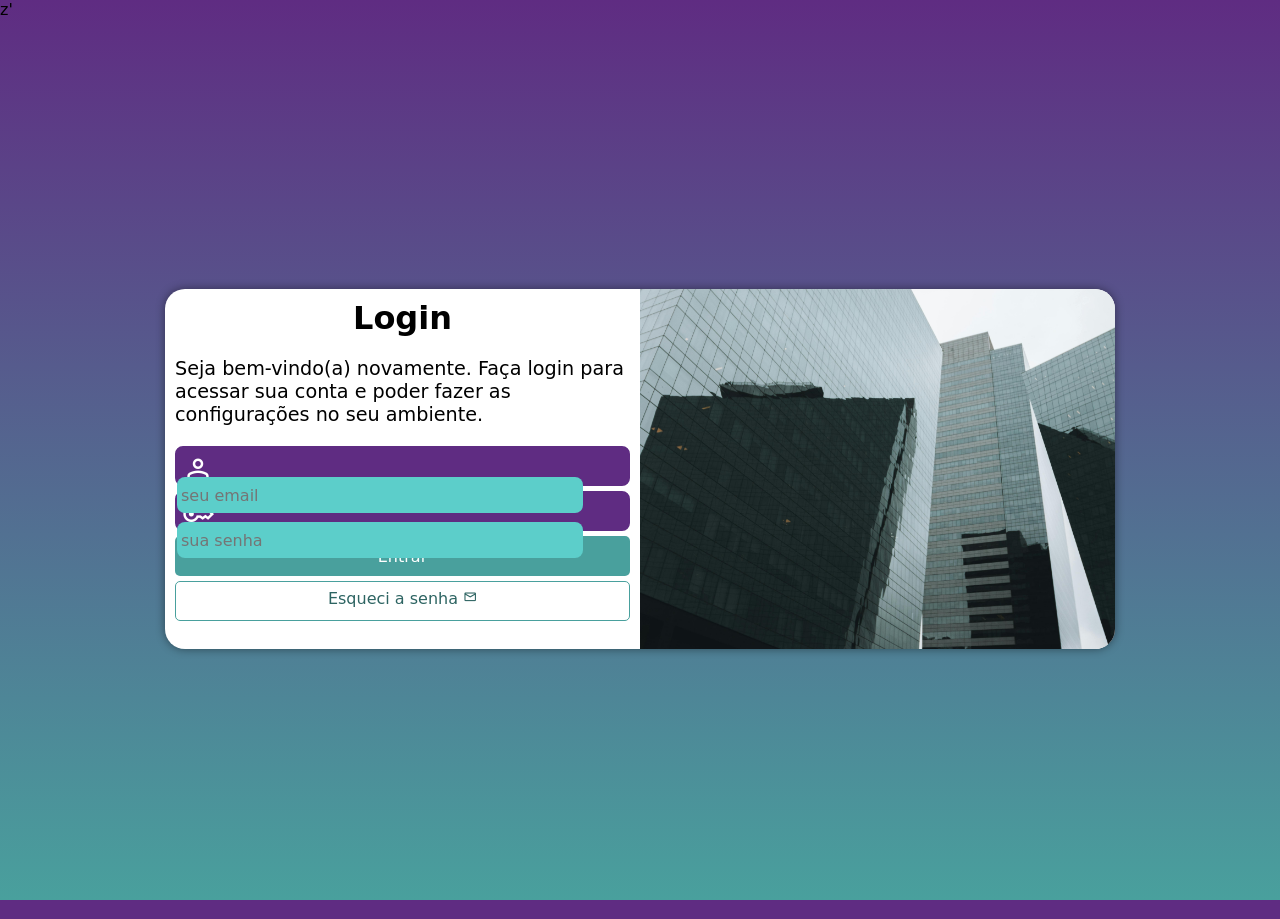
<file: index.html>
<!DOCTYPE html>
<html lang="pt-br">
<head>
    <meta charset="UTF-8">
    <meta name="viewport" content="width=device-width, initial-scale=1.0">
    <title>Login</title>
    <link href="https://fonts.googleapis.com/css2?family=Material+Symbols+Outlined" rel="stylesheet" />z'
    <link rel="stylesheet" href="estilos/style.css">
    <link rel="stylesheet" href="estilos/media-query.css">
</head>
<body>
    <main>
        <section id="login">
            <div id="imagem">
                <!-- Aqui vai a imagem nas CSS-->
            </div>
            <div id="formulario">
                <h1>Login</h1>
                <p>Seja bem-vindo(a) novamente. Faça login para acessar sua conta e poder fazer as configurações no seu ambiente.</p>
                <form action="login.php" method="post" autocomplete="on">
                    <div class="campo">
                        <span class="material-symbols-outlined"> person </span>
                        <input type="email" name="login" id="ilogin" placeholder="seu email" autocomplete="email" required maxlength="30">
                        <label for="ilogin">Login</label>
                    </div>
                    <div class="campo">
                        <span class="material-symbols-outlined">key</span>
                        <input type="password" name="senha" id="isenha" placeholder="sua senha" autocomplete="current-password" required minlength="8" maxlength="20">
                        <label for="isenha">Senha</label>
                    </div>
                    <input type="submit" value="Entrar">
                    <a href="esqueci.html" class="botao">
                        Esqueci a senha <span class="material-symbols-outlined"> mail </span>
                    </a>
                </form>
            </div>
        </section>
    </main>
</body>
</html>
</file>
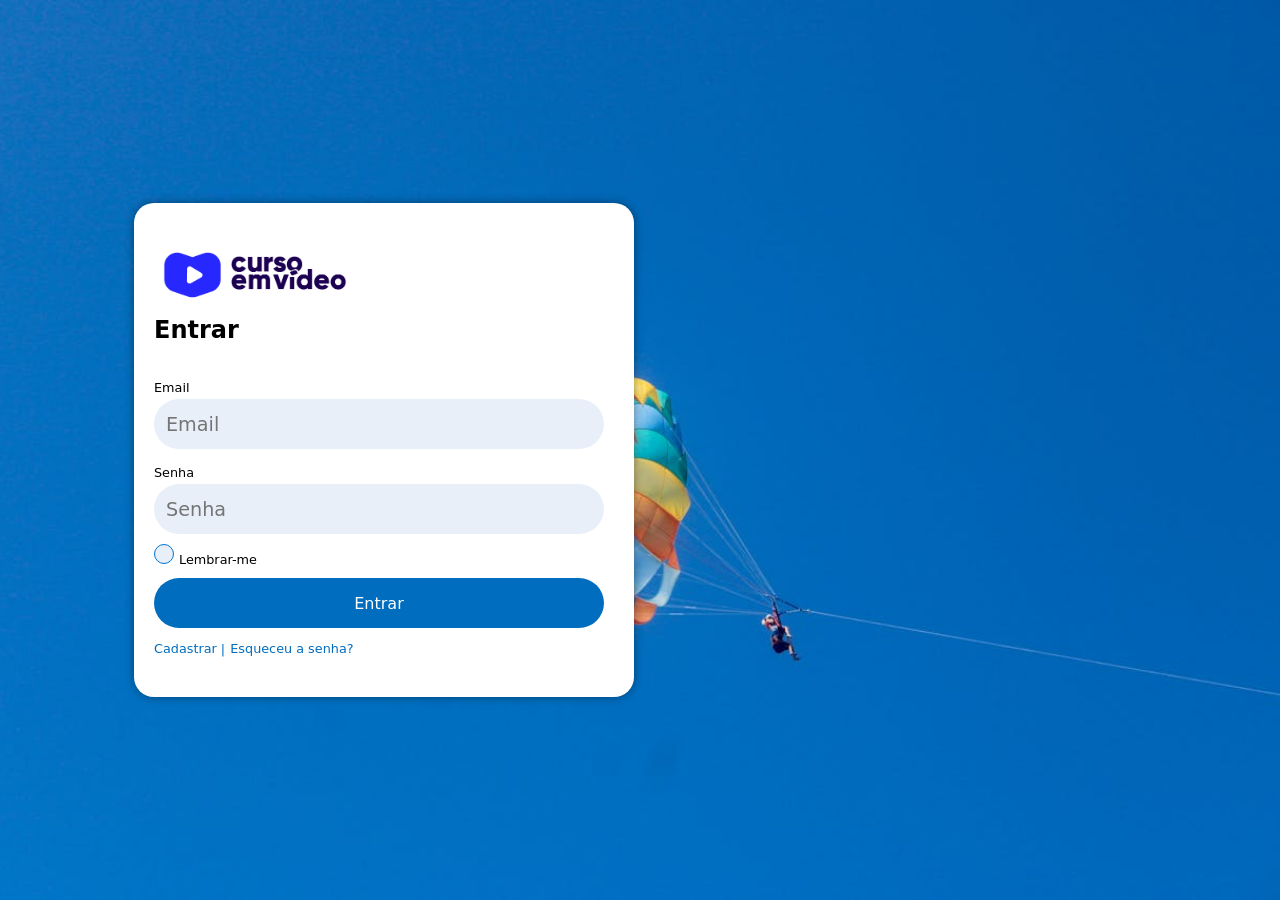
<file: login.html>
<!DOCTYPE html>
<html lang="pt-br">
<head>
    <meta charset="UTF-8">
    <meta name="viewport" content="width=device-width, initial-scale=1.0">
    <title>Login Curso em video</title>
    <link rel="stylesheet" href="estilos/tela.css">
    <link rel="stylesheet" href="estilos/media-query2.css">
</head>
<body>
    <main>
        <section>
            <img src="imagens/Captura de tela 2026-02-08 214655.png" alt="">
            <h1>Entrar</h1>
            <form action="cadastro.php" method="post" autocomplete="off">
                <div class="formulario">
                    <p>Email</p>
                    <input type="email" name="email" id="iemail" placeholder="Email" required>
                    <p>Senha</p>
                    <input type="password" name="senha" id="isenha" placeholder="Senha" required minlength="8">
                </div>
                <input type="checkbox" name="lembrar" id="ilembra"><label for="ilembra">Lembrar-me</label>
                <input type="submit" value="Entrar">
                <div id="links">
                    <a href="#">Cadastrar |</a>
                    <a href="#">Esqueceu a senha?</a>
                </div>
            </form>
            <div>

            </div>
        </section>
    </main>
</body>
</html>
</file>
<file: estilos/style.css>
@charset "UTF-8";

/*
    Paleta de cores
    Verde: #49a09d
    Lilás: #5f2c82
*/

* {
    margin: 0px;
    padding: 0px;
    font-family: system-ui, -apple-system, BlinkMacSystemFont, 'Segoe UI', Roboto, Oxygen, Ubuntu, Cantarell, 'Open Sans', 'Helvetica Neue', sans-serif;
    box-sizing: border-box;
}

body, html {
    background-color: #5f2c82;
    height: 100vh;
    width: 100vw;
}

main {
    position: relative;
    height: 100vh;
    width: 100vw;
}

section#login {
    position: absolute;
    top: 50%;
    left: 50%;
    overflow: hidden;

    background-color: white;
    width: 250px;
    height: 515px;
    border-radius: 20px;
    box-shadow: 0px 0px 10px rgba(0, 0, 0, 0.445);
    
    transform: translate(-50%, -50%);
    transition: width .3s, height 0.3s;
    transition-timing-function: ease;
}

section#login > div#imagem {
    display: block;
    background: #5f2c82 url(../imagens/pexels-eosvini-2896034.jpg);
    background-size: cover;
    background-position: left bottom;
    height: 200px;
}

section#login > div#formulario {
    display: block;
    padding: 10px;
}

div#formulario > h1 {
    text-align: center;
    margin-bottom: 10px;
}

div#formulario > p {
    font-size: 0.8em;
}

form > div.campo {
    background-color: #5f2c82;
    border: 2px solid #5f2c82;
    display: block;
    width: 100%;
    height: 40px;
    border-radius: 8px;
    margin: 5px 0px;
}

div.campo > label {
    display: none;
}

div.campo > span {
    color: white;
    font-size: 2em;
    width: 40px;
    padding: 5px;
}

div.campo > input {
    background-color: #5cceca;
    font-size: 1em;
    width: calc(100% - 45px);
    height: 100%;
    border: 0px;
    border-radius: 8px;
    padding: 4px;
    transform: translateY(-13px);
}

div.campo > input:focus-within {
    background-color: white;
}

form > input[type=submit] {
    display: block;
    font-size: 1em;
    width: 100%;
    height: 40px;
    background-color: #49a09d;
    color: white;
    border: none;
    border-radius: 5px;
}

form > input[type=submit]:hover {
    background-color: #2d6462;
}

form > a.botao {
    display: block;
    text-align: center;
    font-size: 1em;
    width: 100%;
    height: 40px;
    padding-top: 7px;
    margin-top: 5px;
    background-color: white;
    color: #2d6462;
    border: 1px solid #49a09d;
    border-radius: 5px;
    text-decoration: none;
}

form > a.botao:hover {
    background-color: #6cd3cf;
}

form > a.botao > span {
    font-size: 0.9em;
}
</file>
<file: estilos/media-query.css>
@charset "UTF-8";

/* Typical Device Breakpoints
-----------------------------
Pequenas telas: até 600px
Celular: de 600px até 768px
Tablet: 768px até 992px
Desktop: 992px até 1200px
Grandes telas: acima de 1200px
*/

@media screen and (min-width: 768px) and (max-width: 992px) {
    body {
        background-image: linear-gradient(to top, #49a09d, #5f2c82);
    }

    section#login {
        width: 80vw;
        height: 290px;
    }

    section#login > div#imagem {
        float: left;
        width: 30%;
        height: 100%;
    }

    section#login > div#formulario {
        float: right;
        width: 70%;
    }
}

@media screen and (min-width: 992px) {
    body {
        background-image: linear-gradient(to top, #49a09d, #5f2c82);
    }

    section#login {
        width: 950px;
        height: 360px;
    }

    section#login > div#imagem {
        float: right;
        width: 50%;
        height: 100%;
    }

    section#login > div#formulario {
        float: left;
        width: 50%;
    }

    div#formulario > h1 {
        font-size: 2em;
    }

    div#formulario > p {
    font-size: 1.2em;
    margin: 20px 0px;
    }
}
</file>
<file: estilos/tela.css>
@charset "UTF-8";

* {
    margin: 0px;
    padding: 0px;
    box-sizing: border-box;
    font-family: system-ui, -apple-system, BlinkMacSystemFont, 'Segoe UI', Roboto, Oxygen, Ubuntu, Cantarell, 'Open Sans', 'Helvetica Neue', sans-serif;
}

body {
    position: relative;
    background: black url('../imagens/pexels-rosita-1114449951-20797041.jpg');
    background-size: cover;
    background-repeat: no-repeat;
    background-position: right bottom;
    height: 100vh;
}

section {
    position: absolute;
    left: 50%;
    top: 50%;
    transform: translate(-50%, -50%);
    background-color: white;
    border-radius: 20px;
    box-shadow: 0px 0px 10px rgba(0, 0, 0, 0.397);
    padding: 20px;
    padding-top: 32px;
    width: 400px;
    transition: .3s ease;
}

section > h1 {
    padding-bottom: 30px;
    padding-top: 7px;
}

div.formulario > p {
    padding-bottom: 4px;
    padding-top: 6px;
    font-size: 0.8em;
}

div.formulario > input {
    height: 50px;
    width: calc(100% - 10px);
    background-color: #e8eff9;
    border: 0px;
    border-radius: 25px;
    font-size: 1.2em;
    padding-left: 12px;
    margin-bottom: 10px;
    outline: none;
}

form > input[type=checkbox] {
    appearance: none;
    padding-top: 10px;
    border: 1px solid #0075ce;
    width: 20px;
    height: 20px;
    background-color: #e8eff9;
    padding-right: 10px;
    border-radius: 50%;
    cursor: pointer;
    position: relative;
}

form > input[type=checkbox]:checked::after {
    content: "✔";
    color: black;
    font-size: 18px;
    font-weight: bolder;
    position: absolute;
    top: -4px;
    left: 2px;
}

form > label {
    padding: 5px;
    font-size: 0.8em;
    cursor: pointer;
}

form > input[type=submit] {
    display: block;
    width: calc(100% - 10px);
    height: 50px;
    border-radius: 25px;
    border: 0px;
    color: rgb(255, 255, 255);
    background-color: #006dbf;
    font-size: 1em;
    margin-top: 10px;
}

form > input[type=submit]:hover {
    background-color: #0075ce;
    cursor: pointer;
}

div#links > a {
    text-decoration: none;
    color: #006dbf;
    font-size: 0.8em;
}

div#links {
    padding-top: 10px;
    padding-bottom: 20px;
}
</file>
<file: estilos/media-query2.css>
@charset "UTF-8";

@media screen and (min-width: 768px) and (max-width: 992px) {
    section {
    position: absolute;
    left: 70%;
    top: 50%;
    transform: translate(-50%, -50%);
    background-color: white;
    border-radius: 20px;
    box-shadow: 0px 0px 10px rgba(0, 0, 0, 0.397);
    padding: 20px;
    padding-top: 32px;
    width: 400px;
    }
}

@media screen and (min-width: 992px) {
    section {
    position: absolute;
    left: 30%;
    top: 50%;
    transform: translate(-50%, -50%);
    background-color: white;
    border-radius: 20px;
    box-shadow: 0px 0px 10px rgba(0, 0, 0, 0.397);
    padding: 20px;
    padding-top: 32px;
    width: 500px;
    }
}
</file>
